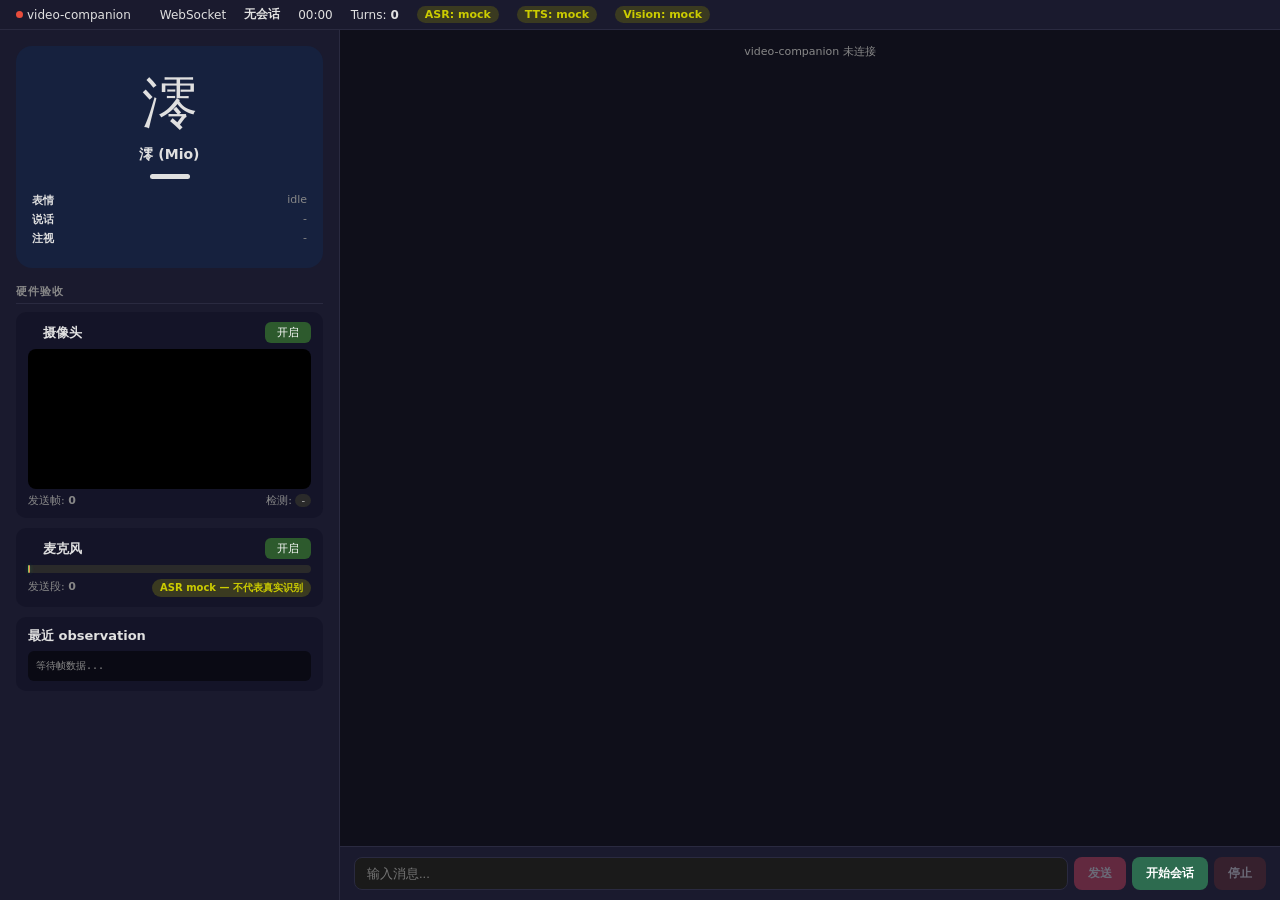
<file: web/index.html>
<!DOCTYPE html>
<html lang="zh-CN">
<head>
<meta charset="UTF-8">
<meta name="viewport" content="width=device-width, initial-scale=1.0">
<title>AI VTuber</title>
<link rel="stylesheet" href="style.css">
</head>
<body>

<!-- Top Status Bar -->
<header id="topbar">
  <span class="status-item"><span class="dot" id="dot-vc"></span> video-companion</span>
  <span class="status-item"><span class="dot" id="dot-ws"></span> WebSocket</span>
  <span class="status-item" id="label-session">无会话</span>
  <span class="status-item" id="label-timer">00:00</span>
  <span class="status-item">Turns: <b id="label-turns">0</b></span>
  <span class="mock-badge" id="mock-asr">ASR: mock</span>
  <span class="mock-badge" id="mock-tts">TTS: mock</span>
  <span class="mock-badge" id="mock-vision">Vision: mock</span>
</header>

<!-- Main Layout -->
<main id="main-layout">
  <!-- Left: Avatar + Hardware -->
  <section id="left-panel">
    <div class="avatar-card" id="avatar-card">
      <div class="avatar-face" id="avatar-face">澪</div>
      <div class="avatar-name">澪 (Mio)</div>
      <div class="mouth-bar" id="mouth-bar"></div>
      <div class="avatar-info">
        <div class="info-row"><b>表情</b> <span id="av-expression">idle</span></div>
        <div class="info-row"><b>说话</b> <span id="av-speaking">-</span></div>
        <div class="info-row"><b>注视</b> <span id="av-looking">-</span></div>
      </div>
    </div>

    <div class="hw-section">
      <h3 class="hw-title">硬件验收</h3>

      <!-- Camera -->
      <div class="hw-block">
        <div class="hw-header">
          <span class="dot" id="dot-cam"></span>
          <strong>摄像头</strong>
          <button id="btn-cam-toggle" onclick="App.toggleCamera()">开启</button>
        </div>
        <video id="cam-preview" autoplay playsinline muted></video>
        <canvas id="cam-canvas" style="display:none"></canvas>
        <div class="hw-meta">
          <span>发送帧: <b id="cam-frames">0</b></span>
          <span>检测: <span class="presence-tag unknown" id="hw-presence">-</span></span>
        </div>
        <div id="cam-error" class="hw-error" style="display:none"></div>
      </div>

      <!-- Mic -->
      <div class="hw-block">
        <div class="hw-header">
          <span class="dot" id="dot-mic"></span>
          <strong>麦克风</strong>
          <button id="btn-mic-toggle" onclick="App.toggleMic()">开启</button>
        </div>
        <div class="meter-bar">
          <div class="meter-fill" id="mic-meter" style="width:0%"></div>
        </div>
        <div class="hw-meta">
          <span>发送段: <b id="mic-segments">0</b></span>
          <span class="mock-badge" style="font-size:10px">ASR mock — 不代表真实识别</span>
        </div>
        <div id="mic-error" class="hw-error" style="display:none"></div>
        <div id="mic-debug" class="mic-debug" style="display:none">Mic: off | Level: 0.00 | Ctx: -- | Track: --</div>
      </div>

      <!-- Observation -->
      <div class="hw-block">
        <div class="hw-header"><strong>最近 observation</strong></div>
        <pre id="obs-raw" class="obs-raw">等待帧数据...</pre>
      </div>
    </div>
  </section>

  <!-- Right: Chat -->
  <section id="chat-panel">
    <div class="chat-messages" id="messages">
      <p class="placeholder-msg">点击"开始会话"连接 AI VTuber</p>
    </div>
    <div class="chat-input-bar">
      <input type="text" id="text-input" placeholder="输入消息..." disabled>
      <button id="btn-send" onclick="App.sendText()" disabled>发送</button>
      <button id="btn-session" class="primary" onclick="App.startSession()">开始会话</button>
      <button id="btn-stop" class="danger" onclick="App.stopSession()" disabled>停止</button>
    </div>
    <div class="summary-bar" id="summary-bar">
      <strong>会话摘要</strong>
      <p id="summary-text"></p>
      <p class="summary-meta">时长: <span id="summary-dur"></span> | 轮次: <span id="summary-turns"></span></p>
    </div>
  </section>
</main>

<script src="app.js"></script>
</body>
</html>
</file>
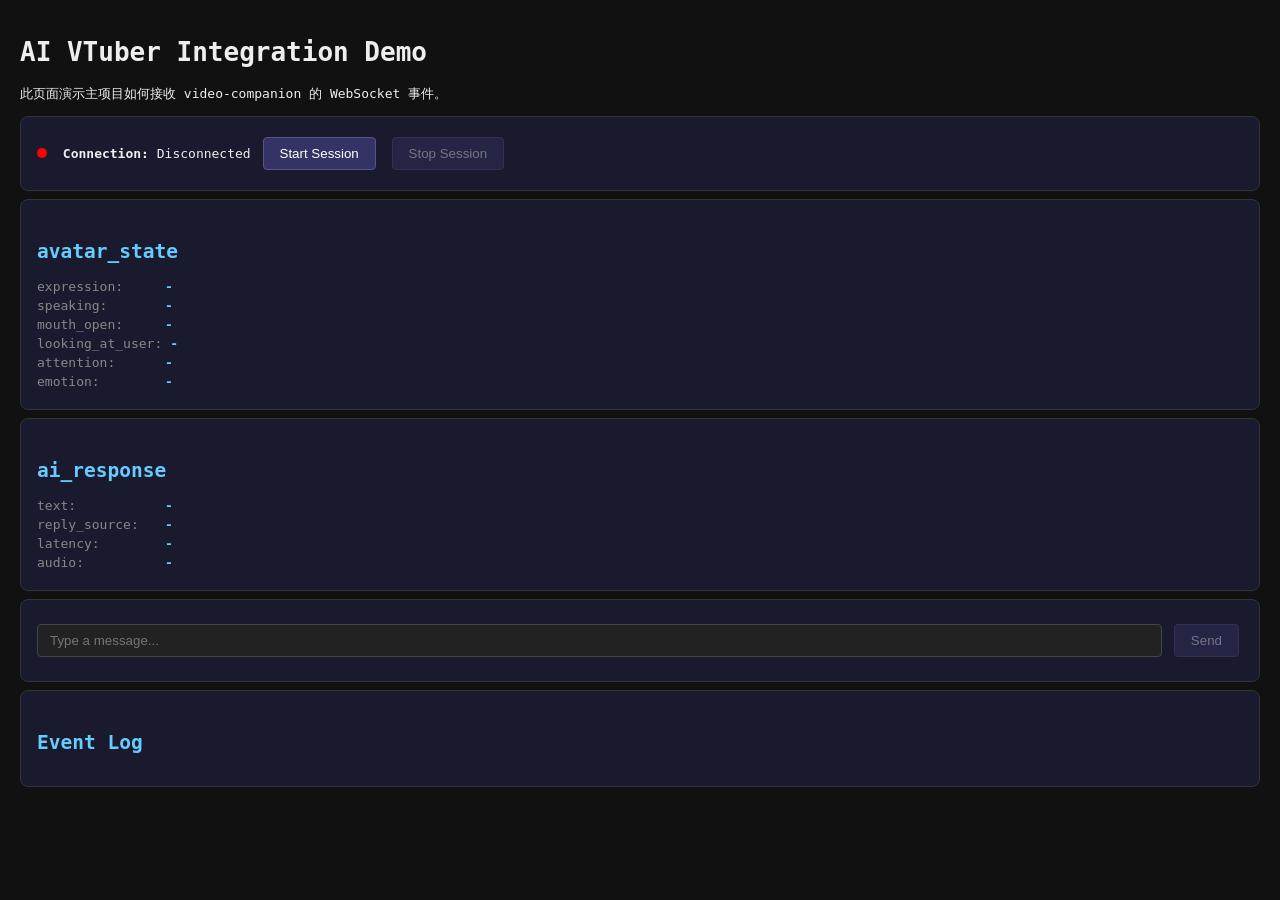
<file: examples/simple_frontend_integration.html>
<!DOCTYPE html>
<html lang="zh-CN">
<head>
<meta charset="UTF-8">
<meta name="viewport" content="width=device-width, initial-scale=1.0">
<title>AI VTuber — WebSocket Integration Demo</title>
<style>
  body { font-family: monospace; background: #111; color: #eee; margin: 0; padding: 20px; }
  h2 { color: #6cf; margin-top: 24px; }
  .box { background: #1a1a2e; border: 1px solid #333; border-radius: 8px; padding: 16px; margin: 8px 0; }
  .row { display: flex; gap: 8px; align-items: center; margin: 4px 0; }
  label { color: #888; min-width: 120px; }
  .value { color: #6cf; font-weight: bold; }
  #log { max-height: 300px; overflow-y: auto; }
  .entry { padding: 4px 0; border-bottom: 1px solid #222; }
  .entry .type { color: #f90; }
  .entry .text { color: #ccc; }
  .entry .meta { color: #666; font-size: 12px; }
  button { background: #336; color: #fff; border: 1px solid #558; padding: 8px 16px; border-radius: 4px; cursor: pointer; margin: 4px; }
  button:hover { background: #448; }
  button:disabled { opacity: 0.4; }
  input[type=text] { background: #222; color: #eee; border: 1px solid #444; padding: 8px 12px; border-radius: 4px; flex: 1; }
  #connection { display: inline-block; width: 10px; height: 10px; border-radius: 50%; margin-right: 8px; }
  #connection.connected { background: #0f0; }
  #connection.disconnected { background: #f00; }
</style>
</head>
<body>

<h1>AI VTuber Integration Demo</h1>
<p>此页面演示主项目如何接收 video-companion 的 WebSocket 事件。</p>

<!-- Connection -->
<div class="box">
  <span id="connection" class="disconnected"></span>
  <strong>Connection:</strong> <span id="conn-status">Disconnected</span>
  <button id="btn-session" onclick="startSession()">Start Session</button>
  <button id="btn-stop" onclick="stopSession()" disabled>Stop Session</button>
</div>

<!-- Avatar State -->
<div class="box">
  <h2>avatar_state</h2>
  <div class="row"><label>expression:</label> <span class="value" id="av-expression">-</span></div>
  <div class="row"><label>speaking:</label> <span class="value" id="av-speaking">-</span></div>
  <div class="row"><label>mouth_open:</label> <span class="value" id="av-mouth">-</span></div>
  <div class="row"><label>looking_at_user:</label> <span class="value" id="av-looking">-</span></div>
  <div class="row"><label>attention:</label> <span class="value" id="av-attention">-</span></div>
  <div class="row"><label>emotion:</label> <span class="value" id="av-emotion">-</span></div>
</div>

<!-- Latest Response -->
<div class="box">
  <h2>ai_response</h2>
  <div class="row"><label>text:</label> <span class="value" id="ar-text">-</span></div>
  <div class="row"><label>reply_source:</label> <span class="value" id="ar-source">-</span></div>
  <div class="row"><label>latency:</label> <span class="value" id="ar-latency">-</span></div>
  <div class="row"><label>audio:</label> <span class="value" id="ar-audio">-</span></div>
</div>

<!-- Text Input -->
<div class="box">
  <div class="row">
    <input type="text" id="text-input" placeholder="Type a message..." onkeydown="if(event.key==='Enter')sendText()">
    <button id="btn-send" onclick="sendText()" disabled>Send</button>
  </div>
</div>

<!-- Event Log -->
<div class="box">
  <h2>Event Log</h2>
  <div id="log"></div>
</div>

<script>
  let ws = null;
  let sessionActive = false;

  function log(type, text, meta = '') {
    const el = document.getElementById('log');
    const entry = document.createElement('div');
    entry.className = 'entry';
    entry.innerHTML = `<span class="type">[${type}]</span> <span class="text">${text}</span> <span class="meta">${meta}</span>`;
    el.prepend(entry);
    while (el.children.length > 50) el.removeChild(el.lastChild);
  }

  function setConnStatus(ok) {
    document.getElementById('connection').className = ok ? 'connected' : 'disconnected';
    document.getElementById('conn-status').textContent = ok ? 'Connected' : 'Disconnected';
  }

  async function startSession() {
    try {
      // REST: start session
      const r = await fetch('/api/session/start?persona_id=default', { method: 'POST' });
      const data = await r.json();
      if (data.status !== 'started') throw new Error('Failed to start session');
      sessionActive = true;
      document.getElementById('btn-session').disabled = true;
      document.getElementById('btn-stop').disabled = false;
      document.getElementById('btn-send').disabled = false;
      log('system', 'Session started');

      // WebSocket: connect
      const proto = location.protocol === 'https:' ? 'wss:' : 'ws:';
      ws = new WebSocket(`${proto}//${location.host}/ws`);
      ws.onopen = () => setConnStatus(true);
      ws.onclose = () => { setConnStatus(false); setTimeout(() => { if (sessionActive) location.reload(); }, 3000); };
      ws.onmessage = (ev) => {
        const msg = JSON.parse(ev.data);
        switch (msg.type) {
          case 'ai_response':
            document.getElementById('ar-text').textContent = msg.text;
            document.getElementById('ar-source').textContent = msg.reply_source;
            document.getElementById('ar-latency').textContent = msg.total_latency_ms + 'ms';
            document.getElementById('ar-audio').textContent = msg.audio_base64 ? 'available (' + msg.audio_format + ')' : 'empty';
            // avatar_state
            const av = msg.avatar_state;
            document.getElementById('av-expression').textContent = av.expression;
            document.getElementById('av-speaking').textContent = av.speaking;
            document.getElementById('av-mouth').textContent = av.mouth_open;
            document.getElementById('av-looking').textContent = av.looking_at_user;
            document.getElementById('av-attention').textContent = av.attention;
            document.getElementById('av-emotion').textContent = av.emotion;
            log('ai_response', msg.text, `turn#${msg.turn_id} source=${msg.reply_source}`);
            break;
          case 'transcript':
            log('transcript', `${msg.speaker}: ${msg.text}`, `turn#${msg.turn_id}`);
            break;
          case 'observation':
            log('observation', `presence=${msg.data.presence_status}`, `face=${msg.data.face.present}`);
            break;
          case 'system_error':
            log('error', `[${msg.code}] ${msg.message}`);
            break;
          case 'status':
            log('status', `session=${msg.data.session_state}`);
            break;
        }
      };
    } catch (e) {
      log('error', 'Start failed: ' + e.message);
    }
  }

  function sendText() {
    const input = document.getElementById('text-input');
    const text = input.value.trim();
    if (!text || !ws || ws.readyState !== WebSocket.OPEN) return;
    input.value = '';
    ws.send(JSON.stringify({ type: 'text_input', text }));
    log('user', text);
  }

  async function stopSession() {
    try {
      const r = await fetch('/api/session/stop', { method: 'POST' });
      const data = await r.json();
      const s = data.summary;
      log('system', `Session stopped (${s.duration_sec.toFixed(0)}s, ${s.total_turns} turns)`);
      log('summary', s.summary_text);
      sessionActive = false;
      document.getElementById('btn-session').disabled = false;
      document.getElementById('btn-stop').disabled = true;
      document.getElementById('btn-send').disabled = true;
      if (ws) ws.close();
      setConnStatus(false);
    } catch (e) {
      log('error', 'Stop failed: ' + e.message);
    }
  }
</script>

</body>
</html>
</file>
<file: web/style.css>
/* style.css — AI VTuber 主项目 */

:root {
  --bg: #0f0f1a;
  --panel: #1a1a2e;
  --card: #16213e;
  --accent: #e94560;
  --text: #e0e0e0;
  --dim: #888;
  --border: #2a2a40;
}

* { box-sizing: border-box; margin: 0; padding: 0; }
body {
  background: var(--bg);
  color: var(--text);
  font-family: 'Segoe UI', system-ui, sans-serif;
  height: 100vh;
  display: flex;
  flex-direction: column;
  overflow: hidden;
}

/* ===== Top Bar ===== */
#topbar {
  background: var(--panel);
  border-bottom: 1px solid var(--border);
  display: flex;
  gap: 18px;
  align-items: center;
  padding: 6px 16px;
  font-size: 12px;
  flex-shrink: 0;
  flex-wrap: wrap;
}
.status-item { display: flex; align-items: center; gap: 4px; }
.dot { width: 7px; height: 7px; border-radius: 50%; flex-shrink: 0; }
.dot.on  { background: #2ecc71; box-shadow: 0 0 5px #2ecc71; }
.dot.off { background: #e74c3c; }
#label-session { font-weight: bold; }
.mock-badge {
  padding: 2px 8px;
  border-radius: 10px;
  background: #3a3a20;
  color: #cc0;
  font-size: 11px;
  font-weight: 600;
}

/* ===== Main Layout ===== */
#main-layout {
  display: flex;
  flex: 1;
  min-height: 0;
}

/* ===== Left Panel ===== */
#left-panel {
  flex: 0 0 340px;
  background: var(--panel);
  border-right: 1px solid var(--border);
  overflow-y: auto;
  display: flex;
  flex-direction: column;
}
.avatar-card {
  background: var(--card);
  border-radius: 16px;
  margin: 16px;
  padding: 20px 16px;
  text-align: center;
  transition: background 0.3s, transform 0.2s;
  flex-shrink: 0;
}
.avatar-card.talking {
  background: linear-gradient(135deg, #2a2a5a, #4a3a7a);
  animation: talkPulse 0.35s ease-in-out infinite alternate;
}
@keyframes talkPulse { from { transform: scale(1); } to { transform: scale(1.015); } }
.avatar-face { font-size: 56px; margin-bottom: 4px; }
.avatar-name { font-size: 14px; font-weight: 600; margin-bottom: 10px; }
.mouth-bar {
  width: 40px; height: 5px; background: var(--text);
  border-radius: 3px; margin: 0 auto 12px; transition: height 0.15s;
}
.mouth-bar.open { height: 14px; }
.avatar-info { text-align: left; font-size: 11px; }
.info-row { display: flex; justify-content: space-between; padding: 2px 0; color: var(--dim); }
.info-row b { color: var(--text); }

/* ===== Hardware Section ===== */
.hw-section { padding: 0 16px 16px; }
.hw-title {
  font-size: 11px; text-transform: uppercase; letter-spacing: 1px;
  color: var(--dim); margin-bottom: 8px; border-bottom: 1px solid var(--border); padding-bottom: 4px;
}
.hw-block {
  background: #141428;
  border-radius: 10px;
  padding: 10px 12px;
  margin-bottom: 10px;
}
.hw-header {
  display: flex; align-items: center; gap: 8px; margin-bottom: 6px; font-size: 13px;
}
.hw-header button {
  margin-left: auto;
  background: #2d5a2d; color: #fff; border: none;
  border-radius: 6px; padding: 3px 12px; font-size: 11px; cursor: pointer;
}
.hw-header button:hover { background: #3a703a; }
#cam-preview {
  width: 100%; max-height: 140px; border-radius: 8px; background: #000;
  display: block; object-fit: cover;
}
.hw-meta {
  display: flex; justify-content: space-between; font-size: 11px; color: var(--dim); margin-top: 4px;
}
.hw-error {
  color: #f66; font-size: 11px; margin-top: 4px; background: #3a1e1e;
  padding: 4px 8px; border-radius: 6px;
}
.mic-debug {
  font-size: 10px; color: #aaa; margin-top: 4px;
  font-family: 'Consolas', 'Courier New', monospace; line-height: 1.5;
  background: #0d0d18; padding: 4px 8px; border-radius: 4px;
  word-break: break-all;
}
.presence-tag { padding: 1px 6px; border-radius: 8px; font-size: 10px; }
.presence-tag.present  { background: #1e3a1e; color: #6f6; }
.presence-tag.absent   { background: #3a1e1e; color: #f66; }
.presence-tag.unknown  { background: #2a2a2a; color: #aaa; }
.presence-tag.unusable { background: #3a2a1e; color: #fa0; }

/* Mic meter */
.meter-bar {
  height: 8px; background: #2a2a2a; border-radius: 4px; margin: 6px 0;
}
.meter-fill {
  height: 100%; min-width: 2px;
  background: linear-gradient(90deg, #2ecc71, #f0c040, #e94560);
  border-radius: 4px; transition: width 0.08s;
  box-shadow: 0 0 4px rgba(46,204,113,0.3);
}

/* Observation raw */
.obs-raw {
  font-size: 10px; color: var(--dim); background: #0a0a14;
  padding: 8px; border-radius: 6px; max-height: 100px; overflow-y: auto;
  white-space: pre-wrap; word-break: break-all; margin-top: 4px;
}

/* ===== Chat Panel ===== */
#chat-panel {
  flex: 1; display: flex; flex-direction: column; min-width: 0;
}
.chat-messages {
  flex: 1; overflow-y: auto; padding: 12px 16px;
  display: flex; flex-direction: column; gap: 8px;
}
.placeholder-msg { text-align: center; color: var(--dim); margin-top: 40px; font-size: 14px; }
.msg {
  max-width: 75%; padding: 8px 12px; border-radius: 10px;
  font-size: 13px; line-height: 1.5; word-break: break-word;
}
.msg.user   { align-self: flex-end; background: var(--accent); }
.msg.ai     { align-self: flex-start; background: #252545; }
.msg.system { align-self: center; background: none; color: var(--dim); font-size: 11px; padding: 2px; }

/* ===== Input Bar ===== */
.chat-input-bar {
  display: flex; gap: 6px; padding: 10px 14px;
  background: var(--panel); border-top: 1px solid var(--border);
}
.chat-input-bar input {
  flex: 1; background: #1a1a1a; border: 1px solid var(--border);
  border-radius: 8px; padding: 8px 12px; color: var(--text); font-size: 13px; outline: none;
}
.chat-input-bar input:focus { border-color: var(--accent); }
.chat-input-bar button {
  border: none; border-radius: 8px; padding: 8px 14px;
  cursor: pointer; font-size: 12px; font-weight: 600; white-space: nowrap;
}
.chat-input-bar button:disabled { opacity: 0.35; cursor: default; }
#btn-send { background: var(--accent); color: #fff; }
button.primary { background: #2d6b4f; color: #fff; }
button.danger  { background: #6b2d2d; color: #fff; }

/* ===== Summary Bar ===== */
.summary-bar {
  display: none; padding: 12px 18px; background: #111;
  border-top: 1px solid var(--border); font-size: 12px;
}
.summary-bar.show { display: block; }
.summary-bar strong { color: var(--accent); display: block; margin-bottom: 4px; }
.summary-bar p { color: var(--dim); margin: 2px 0; }
.summary-meta { font-size: 11px; }

/* ===== Scrollbar ===== */
::-webkit-scrollbar { width: 5px; }
::-webkit-scrollbar-track { background: transparent; }
::-webkit-scrollbar-thumb { background: #333; border-radius: 3px; }

/* ===== Responsive ===== */
@media (max-width: 780px) {
  #main-layout { flex-direction: column; }
  #left-panel { flex: 0 0 auto; border-right: none; border-bottom: 1px solid var(--border); max-height: 50vh; }
  .avatar-card { margin: 10px; }
}
</file>
